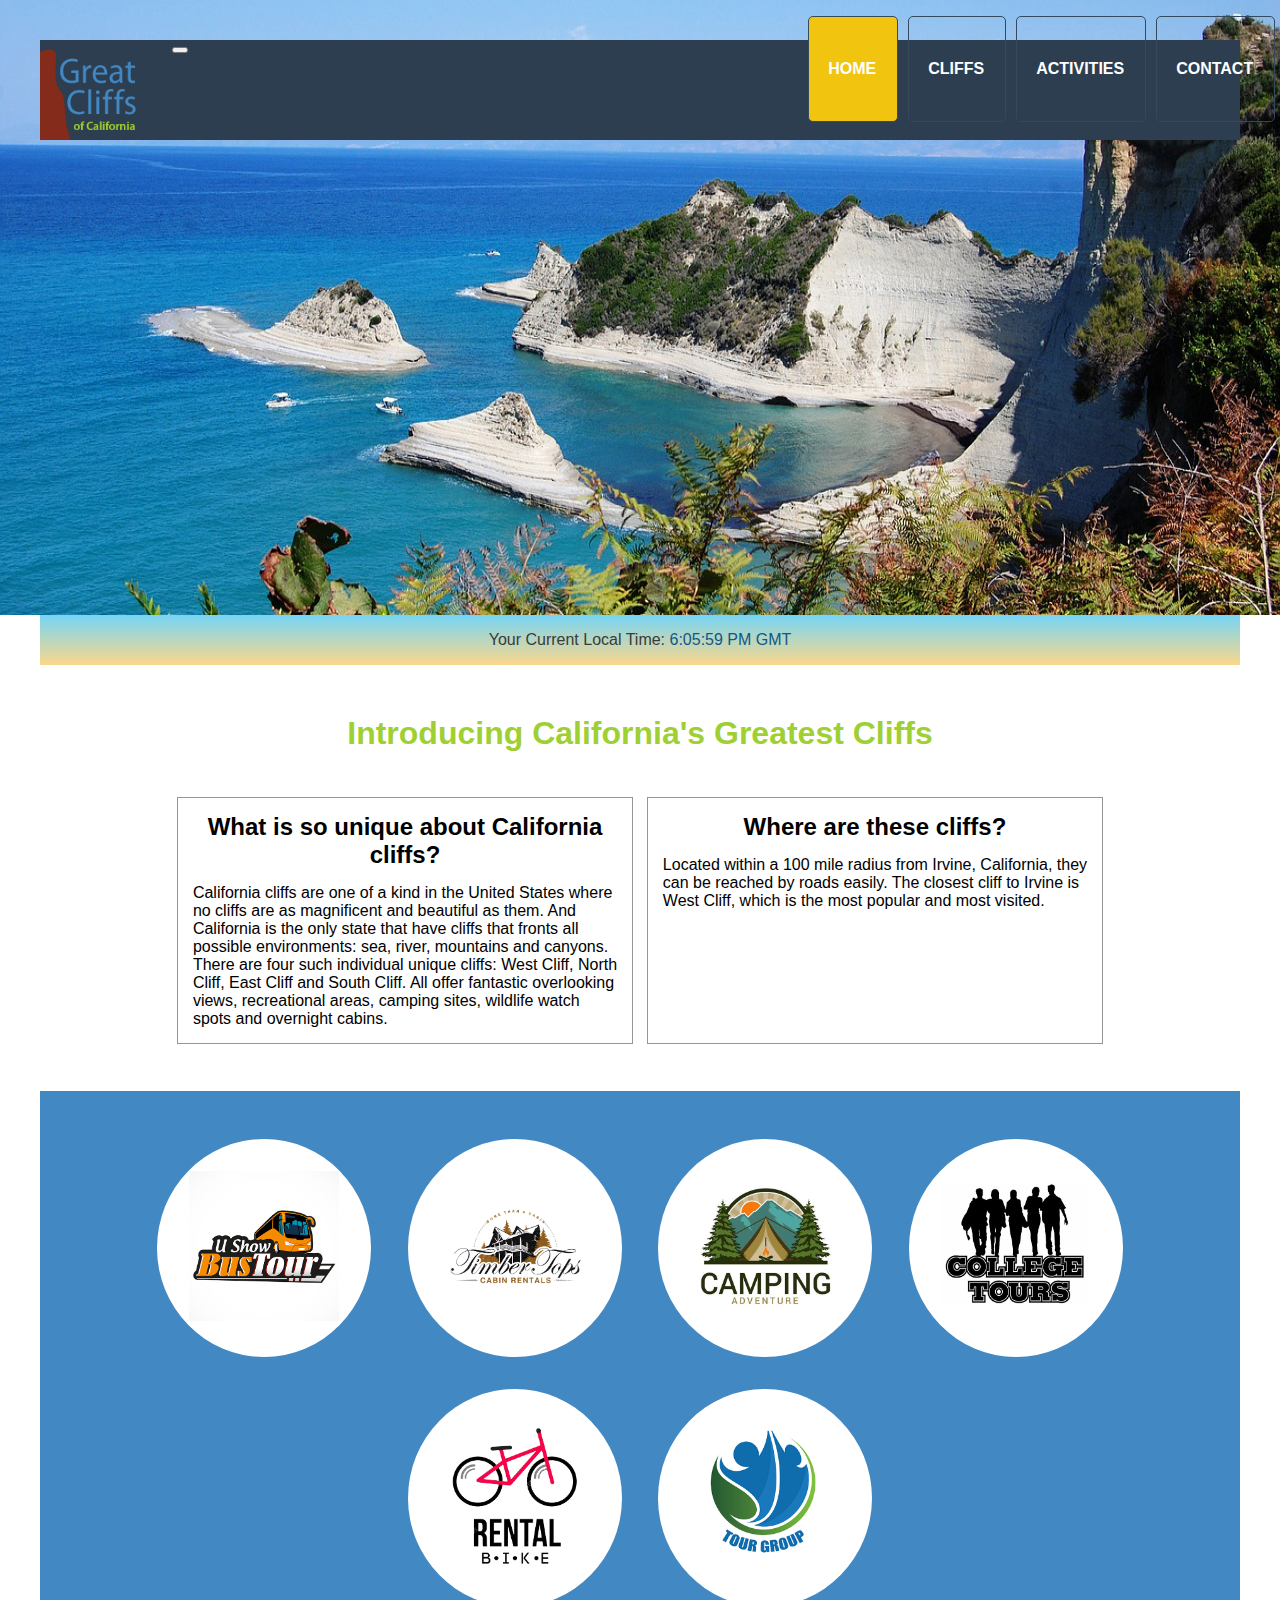
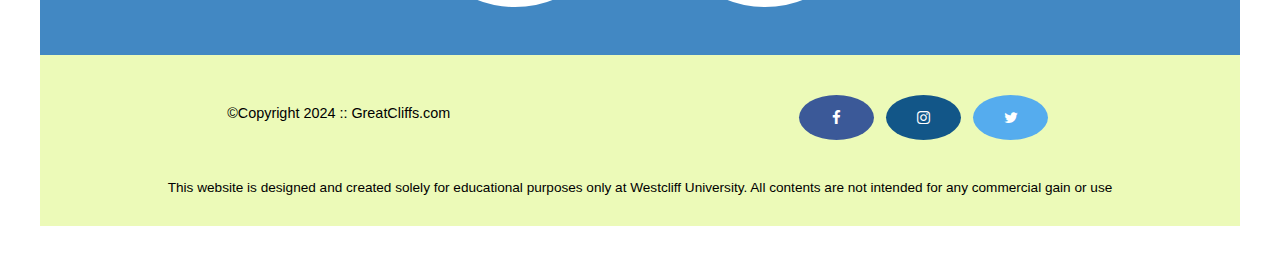
<file: index.html>
<!DOCTYPE html>
<html lang="en">
<head>
    <meta charset="UTF-8">
    <link rel="stylesheet" href="https://cdnjs.cloudflare.com/ajax/libs/font-awesome/4.7.0/css/font-awesome.min.css">
    <link rel="stylesheet" href="style.css">
    <link rel="stylesheet" href="custom.css">
    <meta http-equiv="X-UA-Compatible" content="IE=edge">
    <meta name="viewport" content="width=device-width, initial-scale=1.0">
    <link href="https://cdn.jsdelivr.net/npm/bootstrap@5.1.3/dist/css/bootstrap.min.css" rel="stylesheet" integrity="sha384-1BmE4kWBq78iYhFldvKuhfTAU6auU8tT94WrHftjDbrCEXSU1oBoqyl2QvZ6jIW3" crossorigin="anonymous">
    <script src="https://ajax.googleapis.com/ajax/libs/jquery/3.5.1/jquery.min.js"></script>
    <script src="https://cdnjs.cloudflare.com/ajax/libs/popper.js/1.16.0/umd/popper.min.js"></script>
    <script src="https://maxcdn.bootstrapcdn.com/bootstrap/4.5.2/js/bootstrap.min.js"></script>
</head>

<body id="home">
    <div id="container">
        <div class="main-header sticky-top">
            <div class="logo">
                <img src="images/logo.png" alt="Great Cliffs Logo" width="125">
            </div>

            <nav class="navbar navbar-expand-lg navbar-dark">
                <a class="navbar-brand" href="#"></a>
                <button class="navbar-toggler" 
                        type="button" 
                        data-toggle="collapse" 
                        data-target="#navbarNavDropdown" 
                        aria-controls="navbarNavDropdown" 
                        aria-expanded="false" 
                        aria-label="Toggle navigation">
                        <span class="navbar-toggler-icon"></span>
                </button>
                <div class="main-menu collapse navbar-collapse" id="navbarNavDropdown">
                    <ul class="navbar-nav">
                        <li class="nav-item active">
                            <a class="nav-link" href="index.html">Home</a>
                        </li>
                        <li class="nav-item">
                            <a class="nav-link" href="cliffs.html">Cliffs</a>
                        </li>
                        <li class="nav-item">
                            <a class="nav-link" href="activities.html">Activities</a>
                        </li>
                        <li class="nav-item">
                            <a class="nav-link" href="contact.html">Contact</a>
                        </li>
                    </ul>
                </div>
            </nav>
        </div>

        <header></header>

        <section id="timeofday">
            <span>Your Current Local Time: </span>
            <span id="clock"></span>
        </section>

        <main>
            <div>
                <h1 class="h1" id="homeMainH1">Introducing California's Greatest Cliffs</h1>
                <div class="homeMainP">
                    <div class="homeMainP1">
                        <h2>What is so unique about California cliffs?</h2>
                        <p>California cliffs are one of a kind in the United States where no cliffs are as magnificent and beautiful as them. And California is the only state that have cliffs that fronts all possible environments: sea, river, mountains and canyons. There are four such individual unique cliffs: West Cliff, North Cliff, East Cliff and South Cliff. All offer fantastic overlooking views, recreational areas, camping sites, wildlife watch spots and overnight cabins.</p>
                    </div>
                    <div class="homeMainP2">
                        <h2>Where are these cliffs?</h2>
                        <p>Located within a 100 mile radius from Irvine, California, they can be reached by roads easily. The closest cliff to Irvine is West Cliff, which is the most popular and most visited.</p>
                    </div>
                </div>
            </div>
        </main>

        <section>
            <ul class="partners" id="partners">
                <li class="partner col-6 col-sm-4 col-md-3 col-lg-1-half">
                    <img src="images/partners/partner-bustour.png" alt="Partner Bus Tours">
                </li>
                <li class="partner col-6 col-sm-4 col-md-3 col-lg-1-half">
                    <img src="images/partners/partner-cabinrental.png" alt="Partner Cabin Rental">
                </li>
                <li class="partner col-6 col-sm-4 col-md-3 col-lg-1-half">
                    <img src="images/partners/partner-campingadv.png" alt="Partner Camping Adventure">
                </li>
                <li class="partner col-6 col-sm-4 col-md-3 col-lg-1-half">
                    <img src="images/partners/partner-collegetours.png" alt="Partner College Tours">
                </li>
                <li class="partner col-6 col-sm-4 col-md-3 col-lg-1-half">
                    <img src="images/partners/partner-rentalbike.png" alt="Partner Bike Rentals">
                </li>
                <li class="partner col-6 col-sm-4 col-md-3 col-lg-1-half">
                    <img src="images/partners/partner-tourgroup.png" alt="Partner Tour Group">
                </li>
            </ul>
        </section>

        <footer>
            <div id="nondisclaimer">
                <div class="copy"> &copy;Copyright 2024 :: GreatCliffs.com</div>

                <div class="social">
                    <a href="#" class="fa fa-facebook"></a>
                    <a href="#" class="fa fa-instagram"></a>
                    <a href="#" class="fa fa-twitter"></a>
                </div>
            </div>
            <div id="disclaimer">
                <p>This website is designed and created solely for educational purposes only at Westcliff University. All contents are not intended for any commercial gain or use</p>
            </div>
        </footer>
    </div>

    <script src="js/digclock.js"></script>
</body>
</html>
</file>
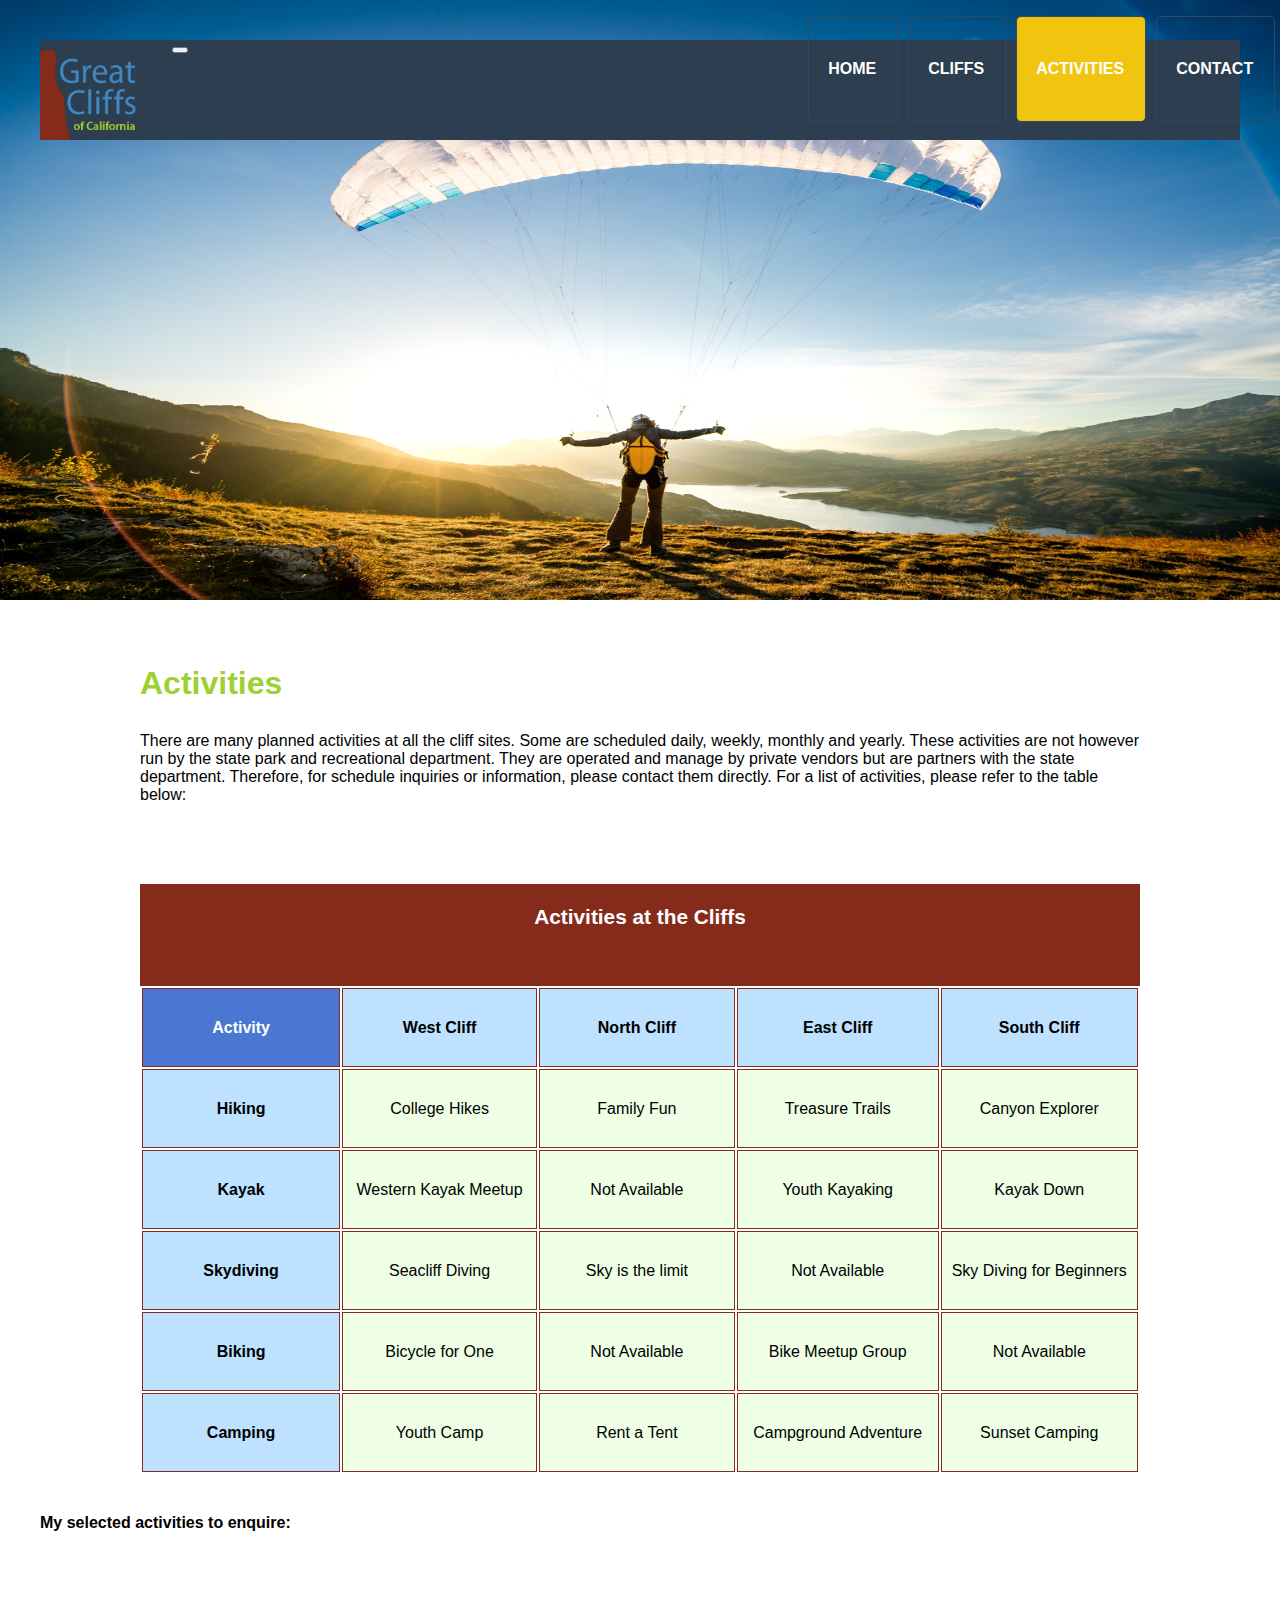
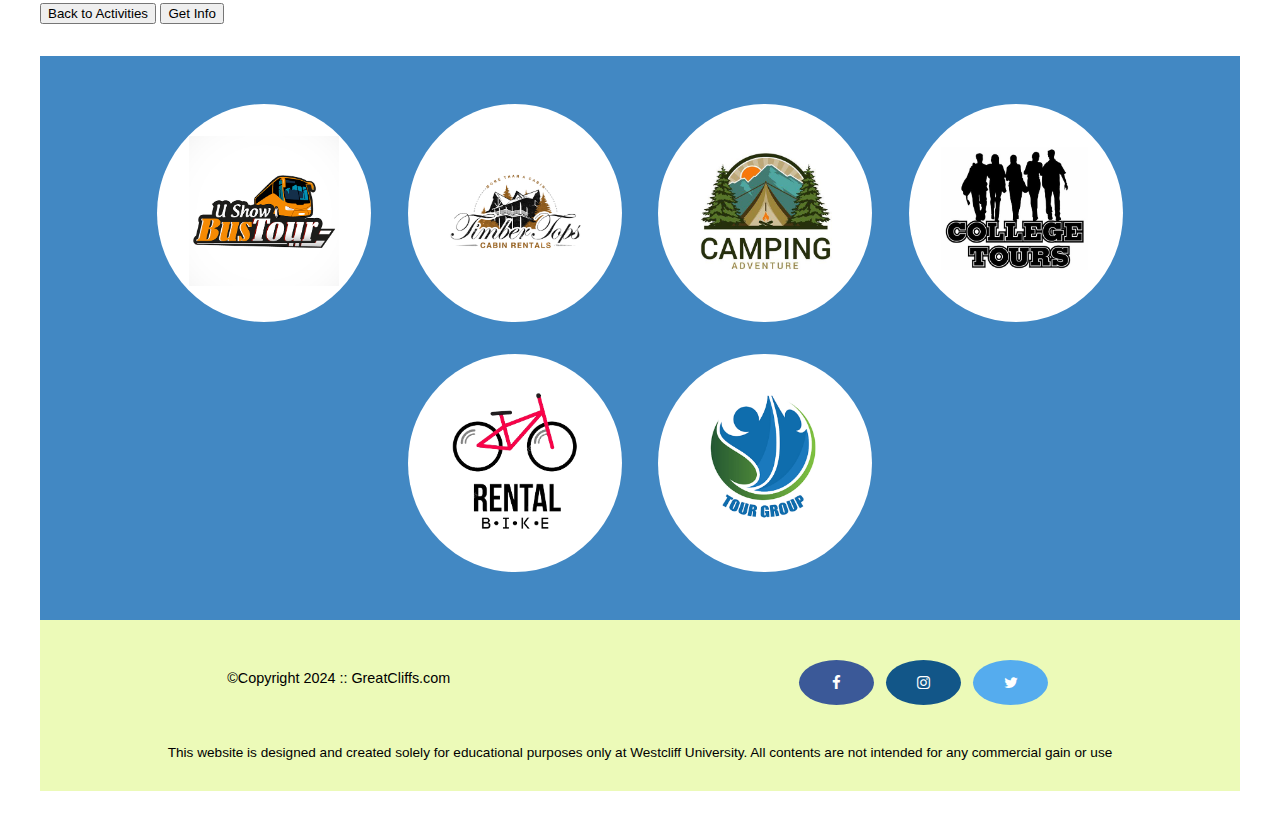
<file: activities.html>
<!DOCTYPE html>
<html lang="en">
<head>
    <meta charset="UTF-8">
    <!-- Add icon library -->
    <link rel="stylesheet" href="https://cdnjs.cloudflare.com/ajax/libs/font-awesome/4.7.0/css/font-awesome.min.css">
    <!-- Refer CSS -->
    <link rel="stylesheet" href="style.css">
    <link rel="stylesheet" href="custom.css">
    <!-- For grid area -->
    <meta http-equiv="X-UA-Compatible" content="IE=edge">
    <meta name="viewport" content="width=device-width, initial-scale=1.0">
    <!-- Bootstrap CSS -->
    <link href="https://cdn.jsdelivr.net/npm/bootstrap@5.1.3/dist/css/bootstrap.min.css" rel="stylesheet" integrity="sha384-1BmE4kWBq78iYhFldvKuhfTAU6auU8tT94WrHftjDbrCEXSU1oBoqyl2QvZ6jIW3" crossorigin="anonymous">
    <!-- Bootstrap jQuery -->
    <script src="https://ajax.googleapis.com/ajax/libs/jquery/3.5.1/jquery.min.js"></script>
    <!-- Bootstrap Popper -->
    <script src="https://cdnjs.cloudflare.com/ajax/libs/popper.js/1.16.0/umd/popper.min.js"></script>
    <!-- Bootstrap JS -->
    <script src="https://maxcdn.bootstrapcdn.com/bootstrap/4.5.2/js/bootstrap.min.js"></script>
 
</head>

<body id="activities">
    <!-- Wrap Container Area -->
    <div id="container">

        <!-- <img src="images/cliff_ocean.jpg" alt="Ocean View Cliff" width="1280" height="564"> -->
        <div class="main-header sticky-top ">

            <!-- Logo Area-->
            <div class="logo">
                <img src="images/logo.png" alt="Great Cliffs Logo" width="125">
            </div>
            <!-- Logo Area End -->

            <!-- Navigation Content Area -->
            <nav class="navbar navbar-expand-lg navbar-dark">
                <a class="navbar-brand" href="#"></a>
                <button class="navbar-toggler" 
                        type="button" 
                        data-toggle="collapse" 
                        data-target="#navbarNavDropdown" 
                        aria-controls="navbarNavDropdown" 
                        aria-expanded="false" 
                        aria-label="Toggle navigation">
                        <span class="navbar-toggler-icon"></span>
                </button>
                <div class="main-menu collapse navbar-collapse" id="navbarNavDropdown">
                    <ul class="navbar-nav">
                        <li class="nav-item">
                            <a class="nav-link" href="index.html">Home</a>
                        </li>
                        <li class="nav-item">
                            <a class="nav-link" href="cliffs.html">Cliffs</a>
                        </li>
                        <li class="nav-item active">
                            <a class="nav-link" href="activities.html">Activities</a>
                        </li>
                        <li class="nav-item">
                            <a class="nav-link" href="contact.html">Contact</a>
                        </li>
                    </ul>
                </div>
            </nav>
            <!-- Navigation Content Area End -->
        </div>
        <!-- Main-Header Nav Area End -->

        <header></header>

        <!-- Main Content Area -->
        <main>
            <h1 class="h1">Activities</h1>
            <p>There are many planned activities at all the cliff sites. Some are scheduled daily, weekly, monthly and yearly. These activities are not however run by the state park and recreational department. They are operated and manage by private vendors but are partners with the state department. Therefore, for schedule inquiries or information, please contact them directly. For a list of activities, please refer to the table below:</p>
            <div class="activitiesDivTable">
                <table class="activitiesTable" id="activitiesTable">
                    <caption class="caption">Activities at the Cliffs</caption>
                    <thead class="activitiesTableHead" id="activitiesTableHead">
                        <tr class="tr">
                            <td class="td"><b>Activity</b></td>
                            <td class="td"><b>West Cliff</b></td>
                            <td class="td"><b>North Cliff</b></td>
                            <td class="td"><b>East Cliff</b></td>
                            <td class="td"><b>South Cliff</b></td>
                        </tr>
                    </thead>
                    <tbody class="activitiesTableBody" id="activitiesTableBody">
                        <tr class="tr">
                            <td class="td">Hiking</td>
                            <td class="td">College Hikes</td>
                            <td class="td">Family Fun</td>
                            <td class="td">Treasure Trails</td>
                            <td class="td">Canyon Explorer</td>
                        </tr>
                        <tr class="tr">
                            <td class="td">Kayak</td>
                            <td class="td">Western Kayak Meetup</td>
                            <td class="td">Not Available</td>
                            <td class="td">Youth Kayaking</td>
                            <td class="td">Kayak Down</td>
                        </tr>
                        <tr class="tr">
                            <td class="td">Skydiving</td>
                            <td class="td">Seacliff Diving</td>
                            <td class="td">Sky is the limit</td>
                            <td class="td">Not Available</td>
                            <td class="td">Sky Diving for Beginners</td>
                        </tr>
                        <tr class="tr">
                            <td class="td">Biking</td>
                            <td class="td">Bicycle for One</td>
                            <td class="td">Not Available</td>
                            <td class="td">Bike Meetup Group</td>
                            <td class="td">Not Available</td>
                        </tr>
                        <tr class="tr">
                            <td class="td">Camping</td>
                            <td class="td">Youth Camp</td>
                            <td class="td">Rent a Tent</td>
                            <td class="td">Campground Adventure</td>
                            <td class="td">Sunset Camping</td>
                        </tr>
                    </tbody>
                </table>
            </div>

            <!-- Selected Info Box Area-->
            <!-- <div id="displaySelected">
                <div id="resultArchived">
                    <h4>My selected activities to enquire:</h4>
                </div>
                <div id="sendinfo">
                    <input type="email" placeholder="johndoe@gmail.com">
                    <button>Get Info</button>
                </div>
            </div> -->
            
            <!-- Button to Open the Modal -->
            <button type="button" class="btn btn-danger" data-toggle="modal" data-target="#myModal" id="modalButton"></button>
            <!-- The Modal -->
            <div class="modal" id="myModal">
                <div class="modal-dialog">
                    <div class="modal-content">
                        <!-- Modal Header -->
                        <div class="modal-header">
                            <h4 class="modal-title">My selected activities to enquire:</h4>
                        </div>
                        <!-- Modal body -->
                        <div class="modal-body" id="result"></div>
                        <!-- Modal footer -->
                        <div class="modal-footer">
                            <button type="button" class="btn btn-success" data-dismiss="modal">Back to Activities</button>
                            <button type="button" class="btn btn-primary" data-dismiss="modal">Get Info</button>
                        </div>
                    </div>
                </div>
            </div>
            <!-- Selected Info Box Area End-->
            
        </main>
        <!-- End of main Content Area -->

        <!-- Image Area -->
        <section>
            <ul class="partners" id="partners">
                <li class="partner col-6 col-sm-4 col-md-3 col-lg-1-half">
                    <img src="images/partners/partner-bustour.png" alt="Partner Bus Tours">
                </li>
                <li class="partner col-6 col-sm-4 col-md-3 col-lg-1-half">
                    <img src="images/partners/partner-cabinrental.png" alt="Partner Cabin Rental">
                </li>
                <li class="partner col-6 col-sm-4 col-md-3 col-lg-1-half">
                    <img src="images/partners/partner-campingadv.png" alt="Partner Camping Adventure">
                </li>
                <li class="partner col-6 col-sm-4 col-md-3 col-lg-1-half">
                    <img src="images/partners/partner-collegetours.png" alt="Partner College Tours">
                </li>
                <li class="partner col-6 col-sm-4 col-md-3 col-lg-1-half">
                    <img src="images/partners/partner-rentalbike.png" alt="Partner Bike Rentals">
                </li>
                <li class="partner col-6 col-sm-4 col-md-3 col-lg-1-half">
                    <img src="images/partners/partner-tourgroup.png" alt="Partner Tour Group">
                </li>
            </ul>
        </section>
        <!-- Image Area End -->

        <!-- Footer Area -->
        <footer>
            <div id="nondisclaimer">
                <!-- Copyright -->
                <div class="copy"> &copy;Copyright 2024 :: GreatCliffs.com</div>

                <!-- Social Image Area -->
                <div class="social">
                    <a href="#" class="fa fa-facebook"></a>
                    <a href="#" class="fa fa-instagram"></a>
                    <a href="#" class="fa fa-twitter"></a>
                </div>
                <!-- Social Image Area End -->

            </div>
            <div id="disclaimer">
                <p>This website is designed and created solely for educational purposes only at Westcliff University. All contents are not intended for any commercial gain or use</p>
            </div>
        </footer>
        <!-- Footer Area End -->

    </div>
    <!-- Wrap Container End -->

    <!-- Activity select -->
    <script src="js/activities.js"></script>

    <!-- Partners -->
    <!-- <script src="js/site_scripts.js"></script> -->

</body>
</html>
</file>
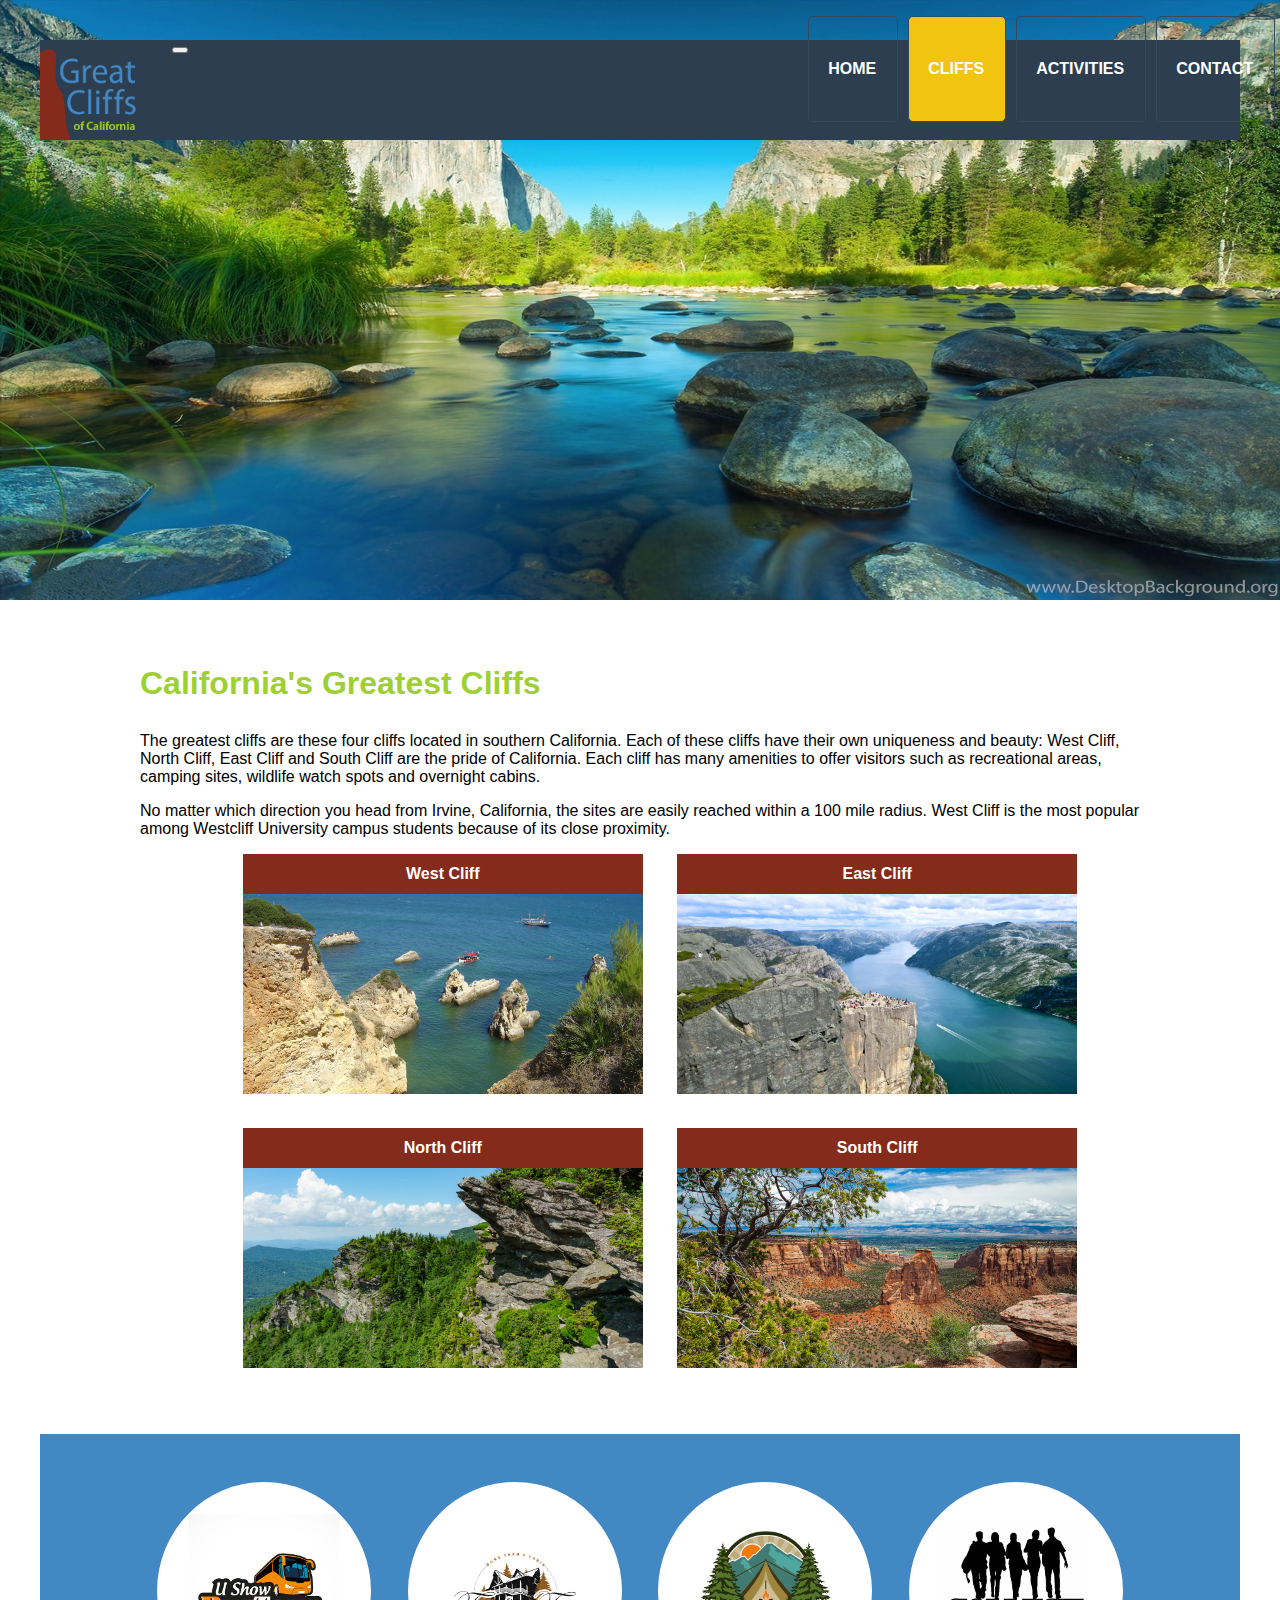
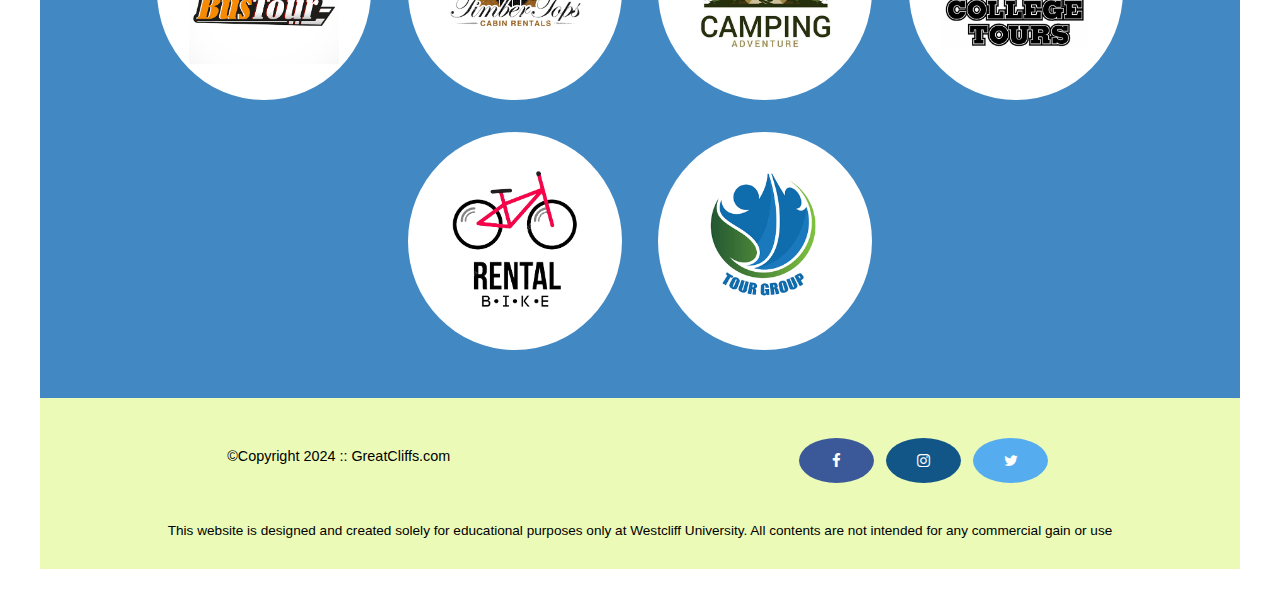
<file: cliffs.html>
<!DOCTYPE html>
<html lang="en">
<head>
    <meta charset="UTF-8">
    <!-- Add icon library -->
    <link rel="stylesheet" href="https://cdnjs.cloudflare.com/ajax/libs/font-awesome/4.7.0/css/font-awesome.min.css">
    <!-- Refer CSS -->
    <link rel="stylesheet" href="style.css">
    <link rel="stylesheet" href="custom.css">
    <!-- For grid area -->
    <meta http-equiv="X-UA-Compatible" content="IE=edge">
    <meta name="viewport" content="width=device-width, initial-scale=1.0">
    <!-- Bootstrap CSS -->
    <link href="https://cdn.jsdelivr.net/npm/bootstrap@5.1.3/dist/css/bootstrap.min.css" rel="stylesheet" integrity="sha384-1BmE4kWBq78iYhFldvKuhfTAU6auU8tT94WrHftjDbrCEXSU1oBoqyl2QvZ6jIW3" crossorigin="anonymous">
    <!-- Bootstrap jQuery -->
    <script src="https://ajax.googleapis.com/ajax/libs/jquery/3.5.1/jquery.min.js"></script>
    <!-- Bootstrap Popper -->
    <script src="https://cdnjs.cloudflare.com/ajax/libs/popper.js/1.16.0/umd/popper.min.js"></script>
    <!-- Bootstrap JS -->
    <script src="https://maxcdn.bootstrapcdn.com/bootstrap/4.5.2/js/bootstrap.min.js"></script>

</head>

<body id="cliffs">
    <!-- Wrap Container Area -->
    <div id="container">
        <div class="main-header sticky-top ">

            <!-- Logo Area-->
            <div class="logo">
                <img src="images/logo.png" alt="Great Cliffs Logo" width="125">
            </div>
            <!-- Logo Area End -->

            <!-- Navigation Content Area -->
            <nav class="navbar navbar-expand-lg navbar-dark">
                <a class="navbar-brand" href="#"></a>
                <button class="navbar-toggler" 
                        type="button" 
                        data-toggle="collapse" 
                        data-target="#navbarNavDropdown" 
                        aria-controls="navbarNavDropdown" 
                        aria-expanded="false" 
                        aria-label="Toggle navigation">
                        <span class="navbar-toggler-icon"></span>
                </button>
                <div class="main-menu collapse navbar-collapse" id="navbarNavDropdown">
                    <ul class="navbar-nav">
                        <li class="nav-item">
                            <a class="nav-link" href="index.html">Home</a>
                        </li>
                        <li class="nav-item active">
                            <a class="nav-link" href="cliffs.html">Cliffs</a>
                        </li>
                        <li class="nav-item">
                            <a class="nav-link" href="activities.html">Activities</a>
                        </li>
                        <li class="nav-item">
                            <a class="nav-link" href="contact.html">Contact</a>
                        </li>
                    </ul>
                </div>
            </nav>
            <!-- Navigation Content Area End -->
        </div>
        <!-- Main-Header Nav Area End -->

        <header></header>

        <!-- Main Content Area -->
        <main>
            <div>
                <h1 class="h1">California's Greatest Cliffs</h2>
                <p>The greatest cliffs are these four cliffs located in southern California. Each of these cliffs have their own uniqueness and beauty: West Cliff, North Cliff, East Cliff and South Cliff are the pride of California. Each cliff has many amenities to offer visitors such as recreational areas, camping sites, wildlife watch spots and overnight cabins.</p>
                <p>No matter which direction you head from Irvine, California, the sites are easily reached within a 100 mile radius. West Cliff is the most popular among Westcliff University campus students because of its close proximity.</p>
            </div>

            <!-- End of main Content Area -->

            <!-- Cliff Photo Area -->
            <div id="cliffsPhotoSection">
                <ul id="cliffsPhotoUl">
                    <li class="cliffPhoto">
                        <span>West Cliff</span>
                        <img src="images/cliff-west-sea.jpg" alt="cliff-west-sea">
                        <span>North Cliff</span>
                        <img src="images/cliff-north-mountain.jpg" alt="cliff-north-mountain">
                    </li>
                    <li class="cliffPhoto">
                        <span>East Cliff</span>
                        <img src="images/cliff-east-river.jpg" alt="cliff-east-river">
                        <span>South Cliff</span>
                        <img src="images/cliff-south-canyon.jpg" alt="cliff-south-canyon">
                    </li>
                </ul>
            </div>
            <!-- Cliff Photo Area End -->
        </main>
        <!-- End of main Content Area -->

        <!-- Image Area -->
        <section>
            <ul class="partners" id="partners">
                <li class="partner col-6 col-sm-4 col-md-3 col-lg-1-half">
                    <img src="images/partners/partner-bustour.png" alt="Partner Bus Tours">
                </li>
                <li class="partner col-6 col-sm-4 col-md-3 col-lg-1-half">
                    <img src="images/partners/partner-cabinrental.png" alt="Partner Cabin Rental">
                </li>
                <li class="partner col-6 col-sm-4 col-md-3 col-lg-1-half">
                    <img src="images/partners/partner-campingadv.png" alt="Partner Camping Adventure">
                </li>
                <li class="partner col-6 col-sm-4 col-md-3 col-lg-1-half">
                    <img src="images/partners/partner-collegetours.png" alt="Partner College Tours">
                </li>
                <li class="partner col-6 col-sm-4 col-md-3 col-lg-1-half">
                    <img src="images/partners/partner-rentalbike.png" alt="Partner Bike Rentals">
                </li>
                <li class="partner col-6 col-sm-4 col-md-3 col-lg-1-half">
                    <img src="images/partners/partner-tourgroup.png" alt="Partner Tour Group">
                </li>
            </ul>
        </section>
        <!-- Image Area End -->

        <!-- Footer Area -->
        <footer>
            <div id="nondisclaimer">
                <!-- Copyright -->
                <div class="copy"> &copy;Copyright 2024 :: GreatCliffs.com</div>

                <!-- Social Image Area -->
                <div class="social">
                    <a href="#" class="fa fa-facebook"></a>
                    <a href="#" class="fa fa-instagram"></a>
                    <a href="#" class="fa fa-twitter"></a>
                </div>
                <!-- Social Image Area End -->

            </div>
            <div id="disclaimer">
                <p>This website is designed and created solely for educational purposes only at Westcliff University. All contents are not intended for any commercial gain or use</p>
            </div>
        </footer>
        <!-- Footer Area End -->

    </div>
    <!-- Wrap Container End -->

    <!-- Partners -->
    <!-- <script src="js/site_scripts.js"></script> -->

</body>
</html>
</file>
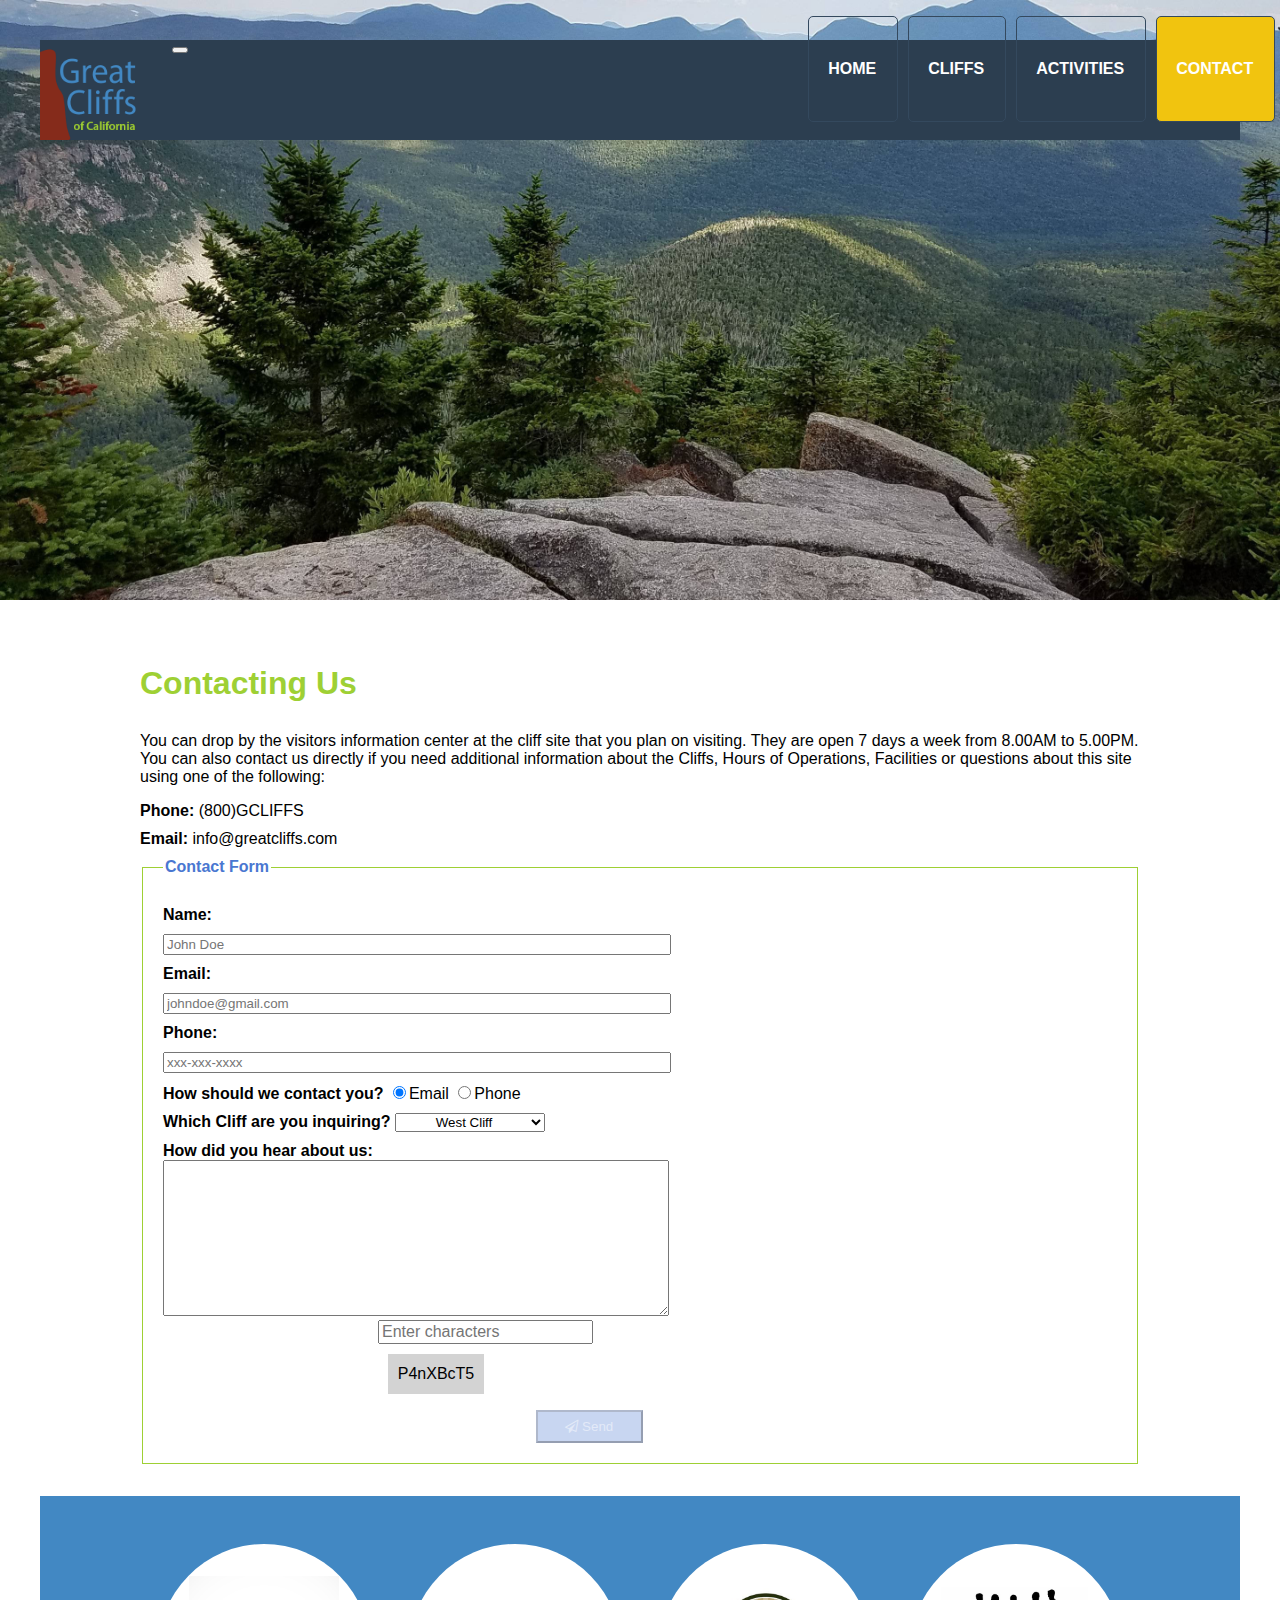
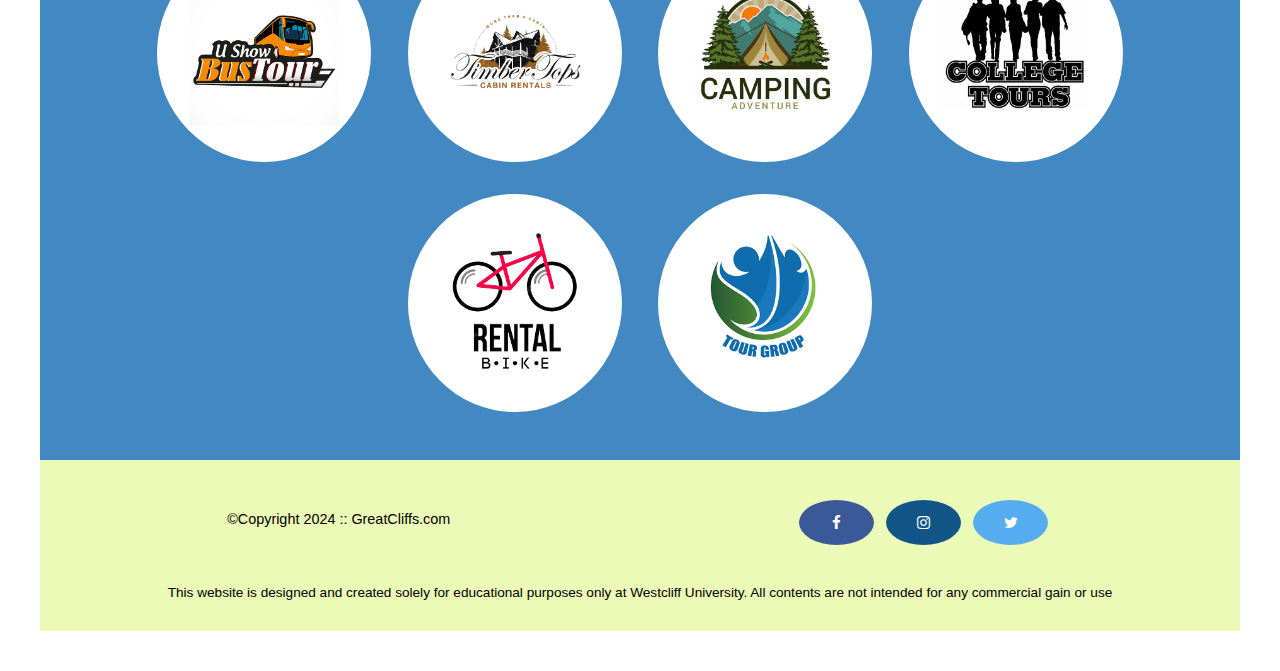
<file: contact.html>
<!DOCTYPE html>
<html lang="en">
<head>
    <meta charset="UTF-8">
    <!-- Add icon library -->
    <link rel="stylesheet" href="https://cdnjs.cloudflare.com/ajax/libs/font-awesome/4.7.0/css/font-awesome.min.css">
    <!-- Refer CSS -->
    <link rel="stylesheet" href="style.css">
    <link rel="stylesheet" href="custom.css">
    <!-- For grid area -->
    <meta http-equiv="X-UA-Compatible" content="IE=edge">
    <meta name="viewport" content="width=device-width, initial-scale=1.0">
    <!-- Bootstrap CSS -->
    <link href="https://cdn.jsdelivr.net/npm/bootstrap@5.1.3/dist/css/bootstrap.min.css" rel="stylesheet" integrity="sha384-1BmE4kWBq78iYhFldvKuhfTAU6auU8tT94WrHftjDbrCEXSU1oBoqyl2QvZ6jIW3" crossorigin="anonymous">
    <!-- Bootstrap jQuery -->
    <script src="https://ajax.googleapis.com/ajax/libs/jquery/3.5.1/jquery.min.js"></script>
    <!-- Bootstrap Popper -->
    <script src="https://cdnjs.cloudflare.com/ajax/libs/popper.js/1.16.0/umd/popper.min.js"></script>
    <!-- Bootstrap JS -->
    <script src="https://maxcdn.bootstrapcdn.com/bootstrap/4.5.2/js/bootstrap.min.js"></script>

</head>


    <body id="contact">
    <!-- Wrap Container Area -->
    <div id="container">
        <div class="main-header sticky-top ">

            <!-- Logo Area-->
            <div class="logo">
                <img src="images/logo.png" alt="Great Cliffs Logo" width="125">
            </div>
            <!-- Logo Area End -->

            <!-- Navigation Content Area -->
            <nav class="navbar navbar-expand-lg navbar-dark">
                <a class="navbar-brand" href="#"></a>
                <button class="navbar-toggler" 
                        type="button" 
                        data-toggle="collapse" 
                        data-target="#navbarNavDropdown" 
                        aria-controls="navbarNavDropdown" 
                        aria-expanded="false" 
                        aria-label="Toggle navigation">
                        <span class="navbar-toggler-icon"></span>
                </button>
                <div class="main-menu collapse navbar-collapse" id="navbarNavDropdown">
                    <ul class="navbar-nav">
                        <li class="nav-item">
                            <a class="nav-link" href="index.html">Home</a>
                        </li>
                        <li class="nav-item">
                            <a class="nav-link" href="cliffs.html">Cliffs</a>
                        </li>
                        <li class="nav-item">
                            <a class="nav-link" href="activities.html">Activities</a>
                        </li>
                        <li class="nav-item active">
                            <a class="nav-link" href="contact.html">Contact</a>
                        </li>
                    </ul>
                </div>
            </nav>
            <!-- Navigation Content Area End -->
        </div>
        <!-- Main-Header Nav Area End -->

        <header></header>

        <!-- Main Content Area -->
        <main>
            <h1 class="h1">Contacting Us</h1>
            <p>
            You can drop by the visitors information center at the cliff site that you plan on visiting. They are open
            7 days a week from 8.00AM to 5.00PM. You can also contact us directly if you need additional information about 
            the Cliffs, Hours of Operations, Facilities or questions about this site using one of the following:
            </p>
                
            <div class="contactinfo">
                <div class="phone">
                    <span>Phone:</span>
                    <span>(800)GCLIFFS</span>
                </div>
                <div class="email">
                    <span>Email:</span>
                    <span>info@greatcliffs.com</span>
                </div>
            </div>

            <form action="/contact" method="post">  
                <fieldset class="contactFieldset">  
                    <legend class="contactLegend">Contact Form</legend>
                    <div class="formInnerBorder">
                        <div class="textbox">
                            <label>Name:</label> 
                            <input type="text" name="name" placeholder="John Doe">  
                            <label>Email:</label>  
                            <input type="email" name="email" placeholder="johndoe@gmail.com"> 
                            <label>Phone:</label>
                            <input type="text" name="phone" placeholder="xxx-xxx-xxxx"> 
                        </div>
                        
                        <div class="radios">
                            <label>How should we contact you?</label>  
                            <input type="radio" name="contact" value="email" checked>Email 
                            <input type="radio" name="contact" value="phone">Phone
                        </div>
    
                        <div class="selectmenu">
                            <label>Which Cliff are you inquiring?</label>  
                            <select>
                                <option>West Cliff</option>
                                <option>North Cliff</option>
                                <option>East Cliff</option>
                                <option>South Cliff</option>
                            </select>
                        </div>
                        
                        <div class="commentbox">
                            <label>How did you hear about us:</label>  
                            <textarea></textarea>
                        </div>
    
                        <!-- Random Codes -->
                        <div class="randomcode">
                            <input type="text" name="randomcode" placeholder="Enter characters" id="codeentered">
                            <p id="codes"></p>
                        </div>
                        <div class = "button">
                        <button class="btn btn-primary" type="submit" id="submit" id="sendButton" value="Inquire">
                            <i class="fa fa-send-o"></i> Send
                        </button>
                        </div>
                    </div>

            
                    
                </fieldset>  
            </form>
            <!-- Form Content Area End -->

        </main>
        <!-- End of main Content Area -->

        <!-- Image Area -->
        <section>
            <ul class="partners" id="partners">
                <li class="partner col-6 col-sm-4 col-md-3 col-lg-1-half">
                    <img src="images/partners/partner-bustour.png" alt="Partner Bus Tours">
                </li>
                <li class="partner col-6 col-sm-4 col-md-3 col-lg-1-half">
                    <img src="images/partners/partner-cabinrental.png" alt="Partner Cabin Rental">
                </li>
                <li class="partner col-6 col-sm-4 col-md-3 col-lg-1-half">
                    <img src="images/partners/partner-campingadv.png" alt="Partner Camping Adventure">
                </li>
                <li class="partner col-6 col-sm-4 col-md-3 col-lg-1-half">
                    <img src="images/partners/partner-collegetours.png" alt="Partner College Tours">
                </li>
                <li class="partner col-6 col-sm-4 col-md-3 col-lg-1-half">
                    <img src="images/partners/partner-rentalbike.png" alt="Partner Bike Rentals">
                </li>
                <li class="partner col-6 col-sm-4 col-md-3 col-lg-1-half">
                    <img src="images/partners/partner-tourgroup.png" alt="Partner Tour Group">
                </li>
            </ul>
        </section>
        <!-- Image Area End -->

        <!-- Footer Area -->
        <footer>
            <div id="nondisclaimer">
                <!-- Copyright -->
                <div class="copy"> &copy;Copyright 2024 :: GreatCliffs.com</div>

                <!-- Social Image Area -->
                <div class="social">
                    <a href="#" class="fa fa-facebook"></a>
                    <a href="#" class="fa fa-instagram"></a>
                    <a href="#" class="fa fa-twitter"></a>
                </div>
                <!-- Social Image Area End -->

            </div>
            <div id="disclaimer">
                <p>This website is designed and created solely for educational purposes only at Westcliff University. All contents are not intended for any commercial gain or use</p>
            </div>
        </footer>
        <!-- Footer Area End -->

    </div>
 
    <script src="js/randomcode.js"></script>

   

</body>
</html>
</file>
<file: style.css>
* {
    font-family: Arial, Helvetica, sans-serif;
}
header {
    width: 100%;
    min-height: 275px;
}
h1 {
    color: #9ed034;
    margin: 50px 100px 30px;
}
h2 {
    margin-left: 100px;
    margin-right: 100px;
}
p {
    margin-left: 100px;
    margin-right: 100px;
}
/* Index Area */
#home {
    margin: 40px;
    background: no-repeat white url(images/cliff_ocean.jpg);
    background-size: 100% 415px;
}
/* #home header {
    background: no-repeat lightgrey url(images/cliff_ocean.jpg);
    background-size: 1500px;
} */
.main-header {
    background-color:rgba(38, 41, 61, 0.7);
    width: 80%;
    /* margin: 2em auto 0 auto; */
    margin: 0 auto 0 auto;
    min-height: 100px;
    height: 100px;
    /* top: 100px; */
}
.main-header .logo img{
    width: 100px;
    height: 100px;
    margin: 0 2em 0 0;
    float: left;
    
}

/* Navigation */
/* Updated Navigation */
.main-header {
    background-color: #2c3e50; /* Darker background for the header */
    width: 100%;
    margin: 0 auto;
    height: 100px;
}

.main-menu {
    position: absolute;
    right: 0;
    top: 20px;
}

.main-menu ul li {
    list-style-type: none;
    float: left;
    padding: 10px 20px;
    border: 1px solid #34495e; /* Adding border for menu items */
    border-radius: 5px; /* Rounded edges for items */
    margin: 0 5px; /* Small space between items */
    font-size: 16px;
}

.main-menu ul li a {
    text-decoration: none;
    color: #ecf0f1; /* Light color for links */
    font-weight: bold;
}

.main-menu ul li a:hover {
    color: #f1c40f; /* Gold color on hover */
}

.main-menu ul li.active {
    background: #f1c40f; /* Gold background for active item */
    color: #2c3e50;
}

.main-menu ul li.active a {
    color: #2c3e50; /* Dark color for active link */
}

.navbar-toggler {
    vertical-align: middle;
}


/* Current Local Time Section */
#timeofday {
    text-align: center;
    line-height: 50px;
    background: linear-gradient(0deg, rgba(251,215,139,1) 0%, rgba(118,213,245,1) 100%);
}
#timeofday span:first-child {
    color: #3a3a3a;
}
#clock {
    color: #125688;
}

/* Main Section */
#homeMainH1 {
    text-align: center;
}

.homeMainP div {
    border: 1px solid rgb(150, 150, 150);
    margin-top: 15px;
    margin-bottom: 15px;
}

.homeMainP h2 {
    margin: 15px;
    text-align: center;
}

.homeMainP p {
    margin: 15px;
}

.homeMainP {
    display: grid;
}

.homeMainP1 {
    grid-area: homeMainP1;
}
.homeMainP2 {
    grid-area: homeMainP2;
}

/* Partners */
section {
    width: 100%;
    background-color: #4288C3;
}
section .partners {
    /* width: 1200px; */
    padding: 2em 0 2em 0;
    /* margin: 50px auto 0; */
    margin: 2em auto 0;
    text-align: center;
}
section .partners .partner {
    display: inline-block;
    margin: 1em 1em;
    /* padding: 1.3em 1.5em; */
    padding: 2.5em;
    background-color: #fff;
    border-radius: 50%;
}
section .partners .partner img {
    /* width: 100px;
    height: 100px; */
    width: 100%;
    height: 100%;
}


/* Footer */
footer {
    width: 100%;
    height: 155px;
    padding-bottom: 1em;
    background-color: #ecfab8;
}
footer #nondisclaimer .copy {
    padding: 3.5em 3.5em 3.5em 13em;
    float: left;
    font-size: 0.9em;
}
footer #nondisclaimer .social {
    padding: 2.5em;
    margin-right: 9.25em;
    float: right;
}
footer #disclaimer {
    clear: both;
}
footer #disclaimer p {
    font-size: 0.85em;
    text-align: center;
}
footer #nondisclaimer .social .fa {
    padding: 1em;
    font-size: 15px;
    width: 3em;
    text-align: center;
    text-decoration: None;
    margin: 0 0.25em;
    border-radius: 50%;
}
footer #nondisclaimer .social .fa:hover {
    opacity: 0.7;
}
footer #nondisclaimer .social .fa-facebook {
    background: #3B5998;
    color: white;
}
footer #nondisclaimer .social .fa-twitter {
    background: #55ACEE;
    color: white;
}
footer #nondisclaimer .social .fa-instagram{
    background: #125688;
    color: white;
}

/* Activities Page */
#activities {
    margin: 40px;
}
#activities {
    background: no-repeat white url(images/runfly.jpg);
    background-size: 100% 400px;
}
.activitiesDivTable {
    overflow-y: scroll;
}
#activitiesTable {
    /* width: 1000px; */
    margin: 4em auto 0 auto;
}
#activitiesTable caption {
    background-color: #852B1B;
    height: 40px;
    color: #fff;
    font-size: 1.3em;
    font-weight: bold;
    padding-top: 1em;
    vertical-align: center;
}
thead {
    background-color: #BDE1FF;
    text-align: center;
}
tbody {
    background-color: #EEFFE6;
    text-align: center;
}
thead, td {
    width: 225px;
    height: 75px;
    vertical-align: middle;
    border: solid 1px #852B1B;
}
thead tr td:first-child {
    width: 125px;
    height: 50px;
    background-color: #4977D1;
    color: #fff;
}
td:first-child {
    font-weight: bold;
    background: #BDE1FF;
}
.activitiesTableSelected {
    background-color: greenyellow;
    font-weight: bold;
    color: white;
}
/* Selected Activities Display Info Box */
#activities main #displaySelected {
    visibility: hidden;
    margin: 0 auto;
    width: 600px;
    border: 2px solid #9ed034;
    padding: 0.75em;
}
#activities main #displaySelected #result, #activities main #displaySelected #sendinfo {
    display: inline-block;
    margin: 0;
}
#activities main #result {
    min-height: 50px;
    width: 90%;
    padding-left: 20px;
}
#activities main #result h4 {
    margin-bottom: 1em;
    font-size: 1.15em;
}
#activities main #result p {
    margin-left: 0;
}
#activities main #displaySelected #sendinfo input[type="email"] {
    width: 200px;
}
#modalButton {
    visibility: hidden;
}
/* Activities Page End */

/* Contact Page */
#contact{
    margin: 40px;
}
#contact {
    background: no-repeat white url(images/cliff_rock.jpg);
    background-size: 100% 400px;
}
#contact .contactinfo {
    margin: auto 100px;
}
#contact form {
    margin: auto 100px;
}
/* fieldset {
    border: 1px solid #9ed034;
    padding-top: 20px;
}
legend {
    color: #4977D1;
    font-weight: bold;
} */

#contact #container h1 {
    color: #9ed034;
}
.phone, .email {
    margin: 10px auto;
}
.phone span:first-child {
    font-weight: bold;
}
.email span:first-child {
    font-weight: bold;
}
.textbox label{
    display: block;
    margin-top: 10px;
    font-weight: bold;
}
.textbox input{
    display: block;
    margin-top: 10px;
    width: 500px;
}
.radios {
    margin: 10px auto;
}
.radios label{
    font-weight: bold;
}
.selectmenu {
    margin: 10px auto;
}
.selectmenu label {
    font-weight: bold;
}
.selectmenu select {
    width: 150px;
    text-align: center;
}
.commentbox label {
    display: block;
    font-weight: bold;
}
.commentbox textarea {
    width: 500px;
    height: 150px;
}
.randomcode input{
    font-size: 16px;
}
.randomcode p {
    margin-top: 10px;
}

form button {
    width: 8em;
    height: 2.5em;
    /* font-size: 1.5em; */
    /* font-weight: bold; */
    /* background-color: #4977D1; */
    /* border: none; */
    /* position: relative; */
    /* display: inline-block; */
    /* right: 0px; */
}

#codes {
    background-color:lightgrey;
    width: 6em;
    text-align: center;
    line-height: 40px;
    display: inline-block;
    margin-left: 10px;
    margin-right: auto;
}


/* Cliffs Area */
#cliffs {
    margin: 40px;
}
#cliffs {
    background: no-repeat white url(images/forest_cliff.jpg);
    background-size: 100% 400px;
}
#container #cliffsPhotoSection {
    background-color: #fff;
}
#container #cliffsPhotoUl {
    text-align: center;
}
#container #cliffsPhotoUl .cliffPhoto {
    display: inline-block;
}
#container #cliffsPhotoUl .cliffPhoto span{
    display: block;
    background-color: #852B1B;
    margin: 0px 15px;
    line-height: 40px;
    text-align: center;
    color: #fff;
    font-weight: bold;
}
#container #cliffsPhotoUl .cliffPhoto img {
    width: 400px;
    height: 200px;
    margin: 0px 15px 30px 15px;
}

/* MEDIA QUERIES */

 /* Small devices (portrait tablets and phones, upto 600px) */
 @media only screen and (max-width: 600px) {
    .homeMainP {
        /* grid-template-columns: 1fr 0.03fr 1fr; */
        grid-template-areas:
        'homeMainP1'
        '.'
        'homeMainP2';
    }
    section .partners .partner {
        padding: 2.5em;
    }
}

 /* Small devices (portrait tablets and phones, 600px and up) */
 @media only screen and (min-width: 600px) {
    .homeMainP {
        /* grid-template-columns: 1fr 0.03fr 1fr; */
        grid-template-areas:
        'homeMainP1'
        '.'
        'homeMainP2';
    }
}

 /* Medium devices (landscape tablets, 768px and up) */
@media only screen and (min-width: 768px) {
    .homeMainP {
        grid-template-columns: 0.3fr 1fr 0.03fr 1fr 0.3fr ;
        /* grid-template-rows: 200px 5px 200px; */
        grid-template-areas:
        '. homeMainP1 . homeMainP2. ';
    }
    section .partners .partner {
        padding: 2em;
    }
}
 /* Medium devices (landscape tablets, upto 768px) */
@media only screen and (max-width: 768px) {
    footer #nondisclaimer .copy {
        padding: 3.5em 0em 3.5em 0em;
        text-align: center;
        float: none;
        font-size: 0.9em;
    }
}
 /* Large devices (laptops/desktops, upto 992px) */
@media only screen and (max-width: 991px) {
    .main-menu ul li {
        list-style-type: none;
        /* display: inline-block; */
        float: left;
        padding-left: 2em;
        padding-right: 1em;
        border-left: 1px solid rgba(202, 204, 202, 0.6);
        line-height: 40px;
        text-transform: uppercase;
        font-size: 14px;
    }
    .main-menu ul li a {
        text-decoration: None;
        color: #888;
    }
    .main-menu ul li a:hover {
        color: #9ed034;
    }
    .main-menu ul li {
        /* background: rgb(255, 255, 255, 0.8); */
        background-color: rgba(38, 41, 61, 0.7);
        border: None;
    }
    .main-menu ul li.active {
        background: #9ed034;
        border: None;
    }
    .main-menu ul li.active a {
        color:#fff;
    }
    .nav-item {
        width: 10em;
        position: relative;
        left: 12.5em;
        top: 3.75em;
    }
}

 /* Large devices (laptops/desktops, 992px and up) */
@media only screen and (min-width: 991px) {
    .main-menu {
        position: absolute;
        right: 0em;
        top: 0em;
        /* margin-top: -8px; */
    }
    .main-menu ul li {
        padding-left: 1.2em;
        padding-right: 1.3em;
        line-height: 84px;
        text-transform: uppercase;
    }
    .main-menu ul li a:hover {
        color: #9ed034;
    }
    .main-menu ul li.active a{
        color:#fff;
    }
    /* Header background image responsive */
    header {
        width: 100%;
        min-height: 475px;
    }
    #home {
        background-size: 100% 615px;
    }
    #cliffs {
        background-size: 100% 600px;
    }
    #activities {
        background-size: 100% 600px;
    }
    #contact {
        background-size: 100% 600px;
    }
}

@media only screen and (max-width: 550px) {
    .contactFieldset {
        width: 270px;
    }
    form {
        overflow-y: scroll;
    }
}

@media only screen and (max-width: 841px) {
    .formInnerBorder {
        margin-right: 0px;
    }
    .textbox input{
        width: 96%;
    }
    .commentbox textarea {
        width: 96%;
        height: 200px;
    }
    .randomcode input{
        font-size: 16px;
        display: block;
        margin-left: calc(96% - 175px);
    }
    #codes {
        margin-top: 10px;
        display: block;
        margin-left: calc(96% - 96px);
    }
    form button {
        margin-left: calc(96% - 128px);
    }
}

@media only screen and (min-width: 842px) {
    .formInnerBorder {
        width: 520px;
        margin-right: 0px;
    }
    .randomcode {
        margin-left: 215px;
    }
    form button {
        margin-left: 373px;
    }
}
</file>
<file: custom.css>
main .h1{
    margin: 50px 100px 30px;
}
@media only screen and (min-width: 991px) {
    .partners .col-lg-1-half {
        flex: 0 0 auto;
        width: 12.5%;
    }
}
.navbar-collapse .navbar-nav .nav-item.active .nav-link{
    color:#fff;
}
.navbar-collapse .navbar-nav .nav-item .nav-link{
    color:#fff;
}
/*#activities #container .sticky-top {
    /* position: sticky; */
    /* top: 200px; */
.navbar {
    background-color: transparent;
    height: 100px;
    color: rgb(255, 255, 255);
}
table {
    width: 1000px;
    margin: 4em auto 0 auto;
    overflow-x: scroll;
}
.activitiesTable caption {
    background-color: #852B1B;
    height: 40px;
    color: #fff;
    font-size: 1.3em;
    font-weight: bold;
    padding-top: 1em;
    padding-bottom: 2em;
    caption-side: top;
    text-align: center;
}
.contactFieldset {
    border: 1px solid #9ed034;
    padding: 20px;
}
.contactLegend {
    color: #4977D1;
    font-weight: bold;
}
/* thead {
    background-color: #BDE1FF;
    text-align: center;
}
tbody {
    background-color: #EEFFE6;
    text-align: center;
} */
.activitiesTable .activitiesTableHead .tr .td {
    /* width: 225px;
    height: 75px;
    vertical-align: middle; */
    border: solid 1px #852B1B;
}
.activitiesTable .activitiesTableBody .tr .td {
    /* width: 225px;
    height: 75px;
    vertical-align: middle; */
    border: solid 1px #852B1B;
}
</file>
